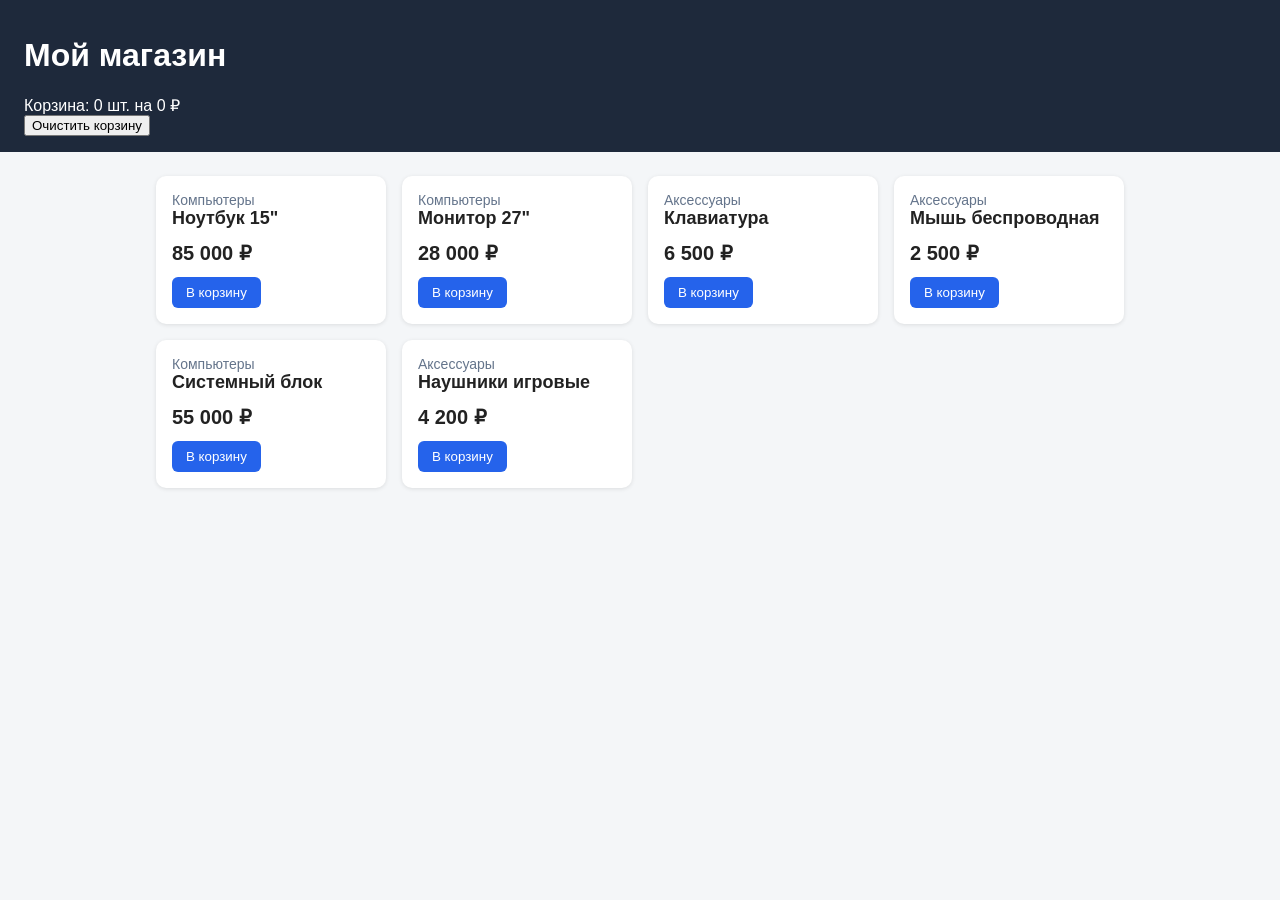
<file: index.html>
<!DOCTYPE html>
<html lang="ru">
<head>
  <meta charset="UTF-8">
  <meta name="viewport" content="width=device-width, initial-scale=1">
  <title>Мой магазин</title>
  <link rel="stylesheet" href="style.css">
</head>
<body>
<header>
  <h1>Мой магазин</h1>
  <div>Корзина: <span id="cart-count">0</span> шт. на <span id="cart-sum">0</span> ₽</div>
  <button id="clear-cart">Очистить корзину</button>
</header>
  <main>
    <div id="catalog" class="catalog"></div>
  </main>
  <script src="app.js"></script>
</body>
</html>
</file>
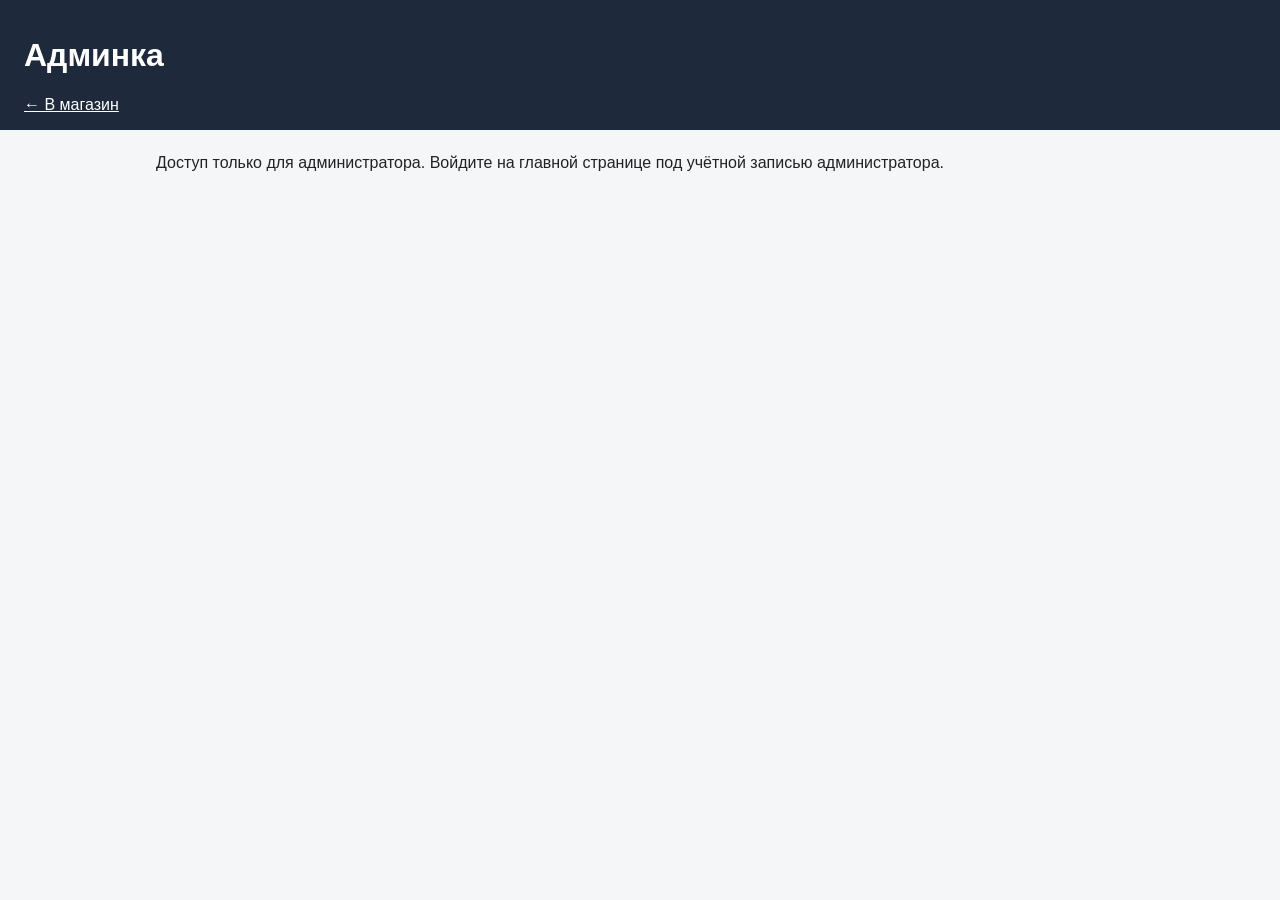
<file: admin.html>
<!DOCTYPE html>
<html lang="ru">
<head>
  <meta charset="UTF-8">
  <title>Админка магазина</title>
  <link rel="stylesheet" href="style.css">
  <style>
    table { width: 100%; border-collapse: collapse; background: #fff; }
    th, td { padding: 8px 10px; border-bottom: 1px solid #e2e8f0; text-align: left; }
    td input { width: 100px; padding: 4px 6px; }
    .add-form { background: #fff; padding: 16px; border-radius: 10px; margin-bottom: 20px; display: flex; gap: 8px; flex-wrap: wrap; }
    .add-form input, .add-form select { padding: 8px; }
    .danger { background: #dc2626; color: #fff; border: 0; border-radius: 6px; padding: 6px 10px; cursor: pointer; }
    .save { background: #2563eb; color: #fff; border: 0; border-radius: 6px; padding: 6px 10px; cursor: pointer; }
  </style>
</head>
<body>
  <header>
    <h1>Админка</h1>
    <a href="index.html" style="color:#fff">← В магазин</a>
  </header>
  <main>
    <p id="denied" hidden>Доступ только для администратора. Войдите на главной странице под учётной записью администратора.</p>
    <div id="panel" hidden>
      <form class="add-form" id="add-form">
        <input name="title" placeholder="Название" required>
        <input name="price" type="number" step="0.01" min="0" placeholder="Цена" required>
        <input name="stock" type="number" min="0" placeholder="Остаток" required>
        <select name="category_id" id="category-select"></select>
        <button type="submit" class="save">Добавить товар</button>
      </form>
      <table>
        <thead><tr><th>ID</th><th>Название</th><th>Категория</th><th>Цена</th><th>Остаток</th><th></th></tr></thead>
        <tbody id="rows"></tbody>
      </table>
    </div>
  </main>
  <script src="admin.js"></script>
</body>
</html>
</file>
<file: style.css>
* { box-sizing: border-box; }

body {
  margin: 0;
  font-family: Arial, sans-serif;
  background: #f4f6f8;
  color: #222;
}

header { background: #1e293b; color: #fff; padding: 16px 24px; }

main { max-width: 1000px; margin: 24px auto; padding: 0 16px; }

.catalog {
  display: grid;
  grid-template-columns: repeat(auto-fill, minmax(220px, 1fr));
  gap: 16px;
}

.card {
  background: #fff;
  border-radius: 10px;
  padding: 16px;
  box-shadow: 0 1px 4px rgba(0, 0, 0, .1);
}

.card h3 { margin: 0 0 8px; font-size: 18px; }
.card .category { color: #64748b; font-size: 14px; }
.card .price { font-weight: bold; font-size: 20px; margin: 12px 0; }

.card button {
  background: #2563eb;
  color: #fff;
  border: 0;
  border-radius: 6px;
  padding: 8px 14px;
  cursor: pointer;
}

.card button:hover { background: #1d4ed8; }
</file>
